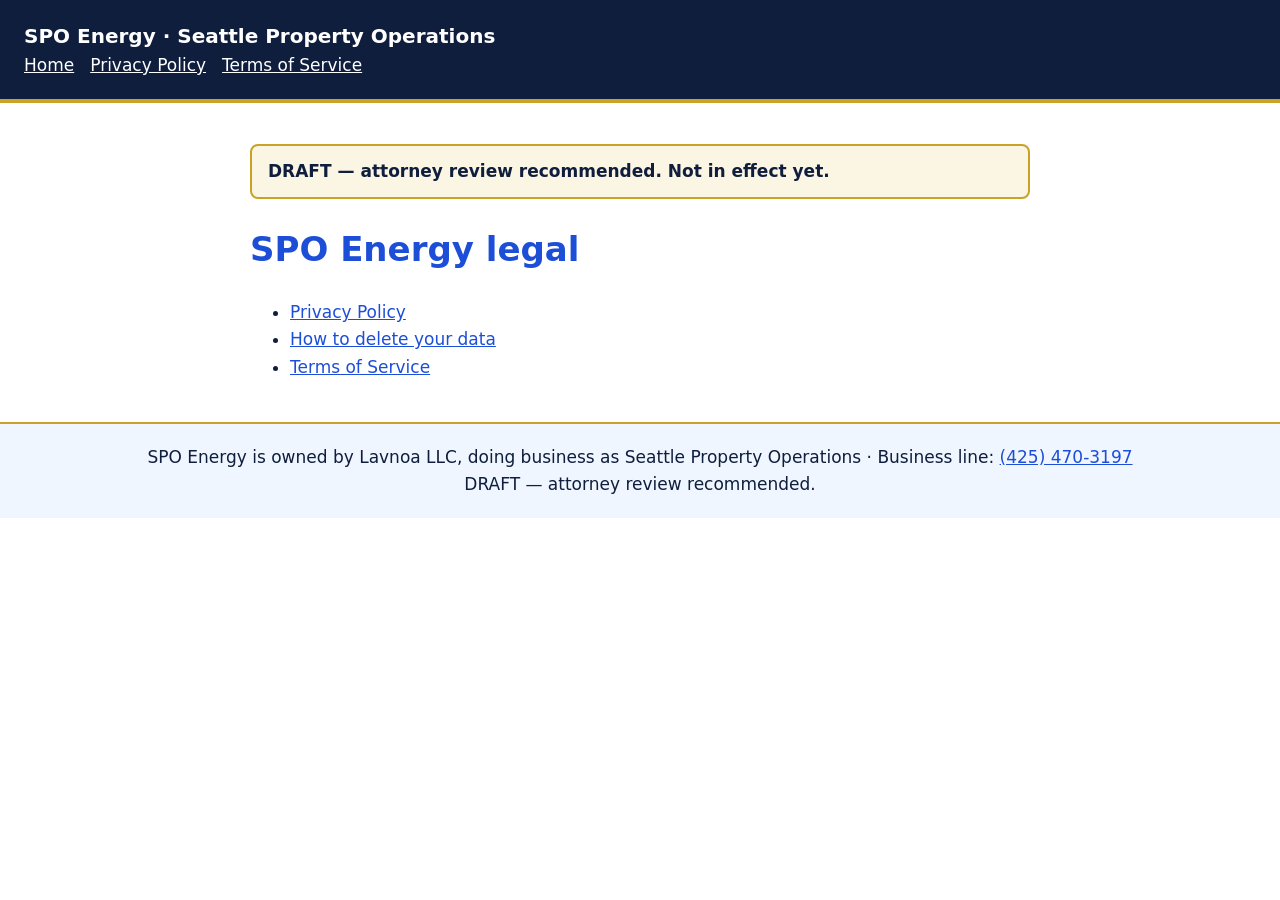
<file: index.html>
<!doctype html><html lang="en"><head><meta charset="utf-8"><meta name="viewport" content="width=device-width,initial-scale=1"><meta name="robots" content="noindex"><title>Legal · SPO Energy</title><link rel="stylesheet" href="style.css"></head><body>
<header><div class="brand">SPO Energy · Seattle Property Operations</div><nav><a href="index.html">Home</a><a href="privacy.html">Privacy Policy</a><a href="terms.html">Terms of Service</a></nav></header>
<main><p class="draft">DRAFT — attorney review recommended. Not in effect yet.</p>
<h1>SPO Energy legal</h1><ul><li><a href="privacy.html">Privacy Policy</a></li><li><a href="privacy.html#deletion">How to delete your data</a></li><li><a href="terms.html">Terms of Service</a></li></ul></main>
<footer>SPO Energy is owned by Lavnoa LLC, doing business as Seattle Property Operations · Business line: <a href="tel:+14254703197">(425) 470-3197</a><br>DRAFT — attorney review recommended.</footer></body></html>
</file>
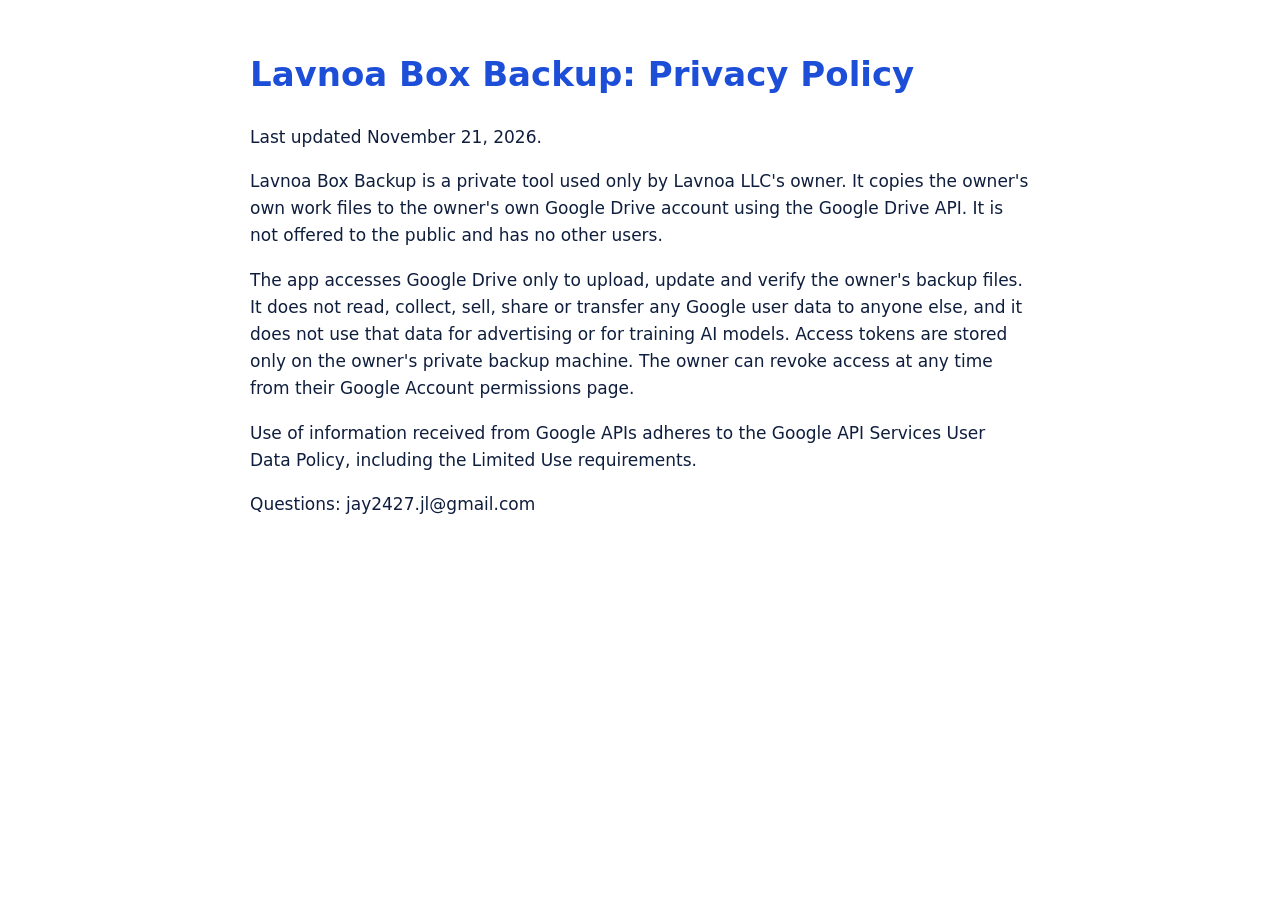
<file: backup-privacy.html>
<!doctype html>
<html lang="en"><head><meta charset="utf-8"><title>Lavnoa Box Backup - Privacy Policy</title>
<meta name="viewport" content="width=device-width, initial-scale=1"><meta name="robots" content="noindex">
<link rel="stylesheet" href="style.css"></head>
<body><main>
<h1>Lavnoa Box Backup: Privacy Policy</h1>
<p>Last updated November 21, 2026.</p>
<p>Lavnoa Box Backup is a private tool used only by Lavnoa LLC's owner. It copies the owner's own work files to the owner's own Google Drive account using the Google Drive API. It is not offered to the public and has no other users.</p>
<p>The app accesses Google Drive only to upload, update and verify the owner's backup files. It does not read, collect, sell, share or transfer any Google user data to anyone else, and it does not use that data for advertising or for training AI models. Access tokens are stored only on the owner's private backup machine. The owner can revoke access at any time from their Google Account permissions page.</p>
<p>Use of information received from Google APIs adheres to the Google API Services User Data Policy, including the Limited Use requirements.</p>
<p>Questions: jay2427.jl@gmail.com</p>
</main></body></html>
</file>
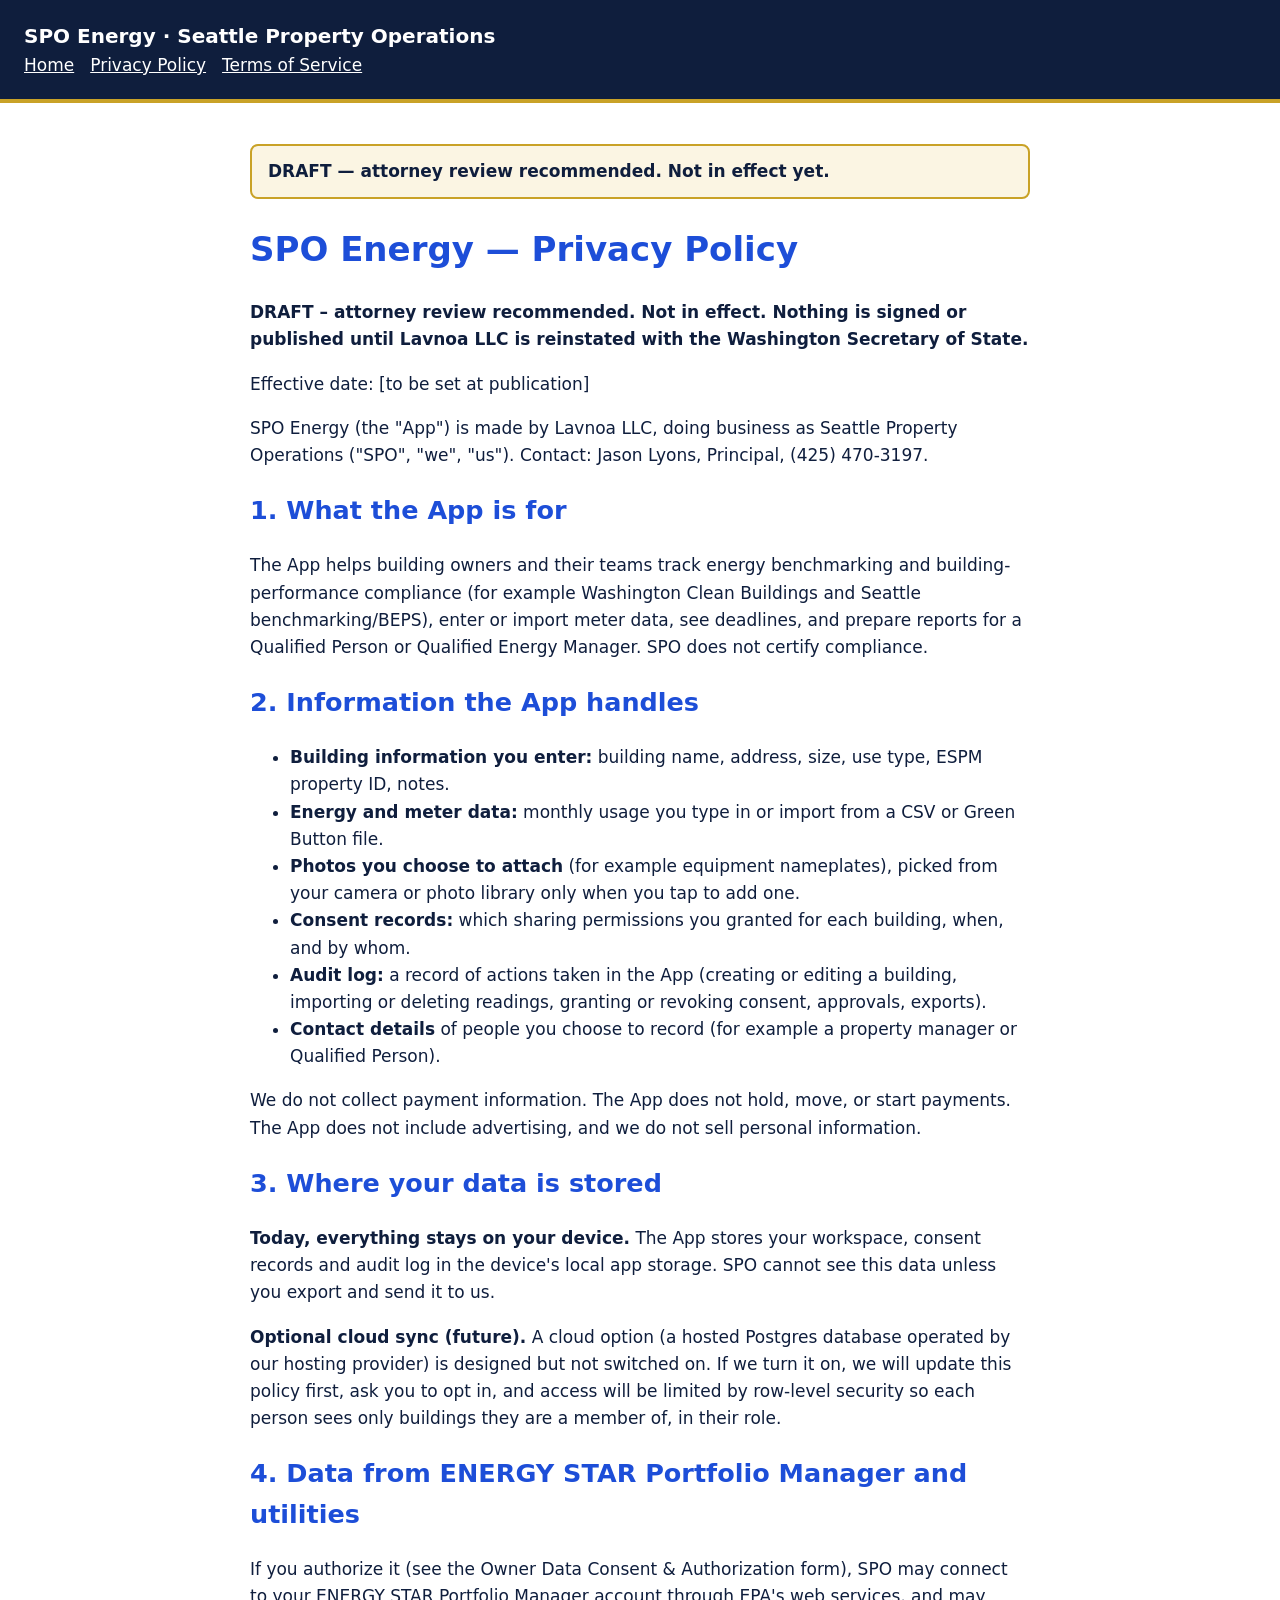
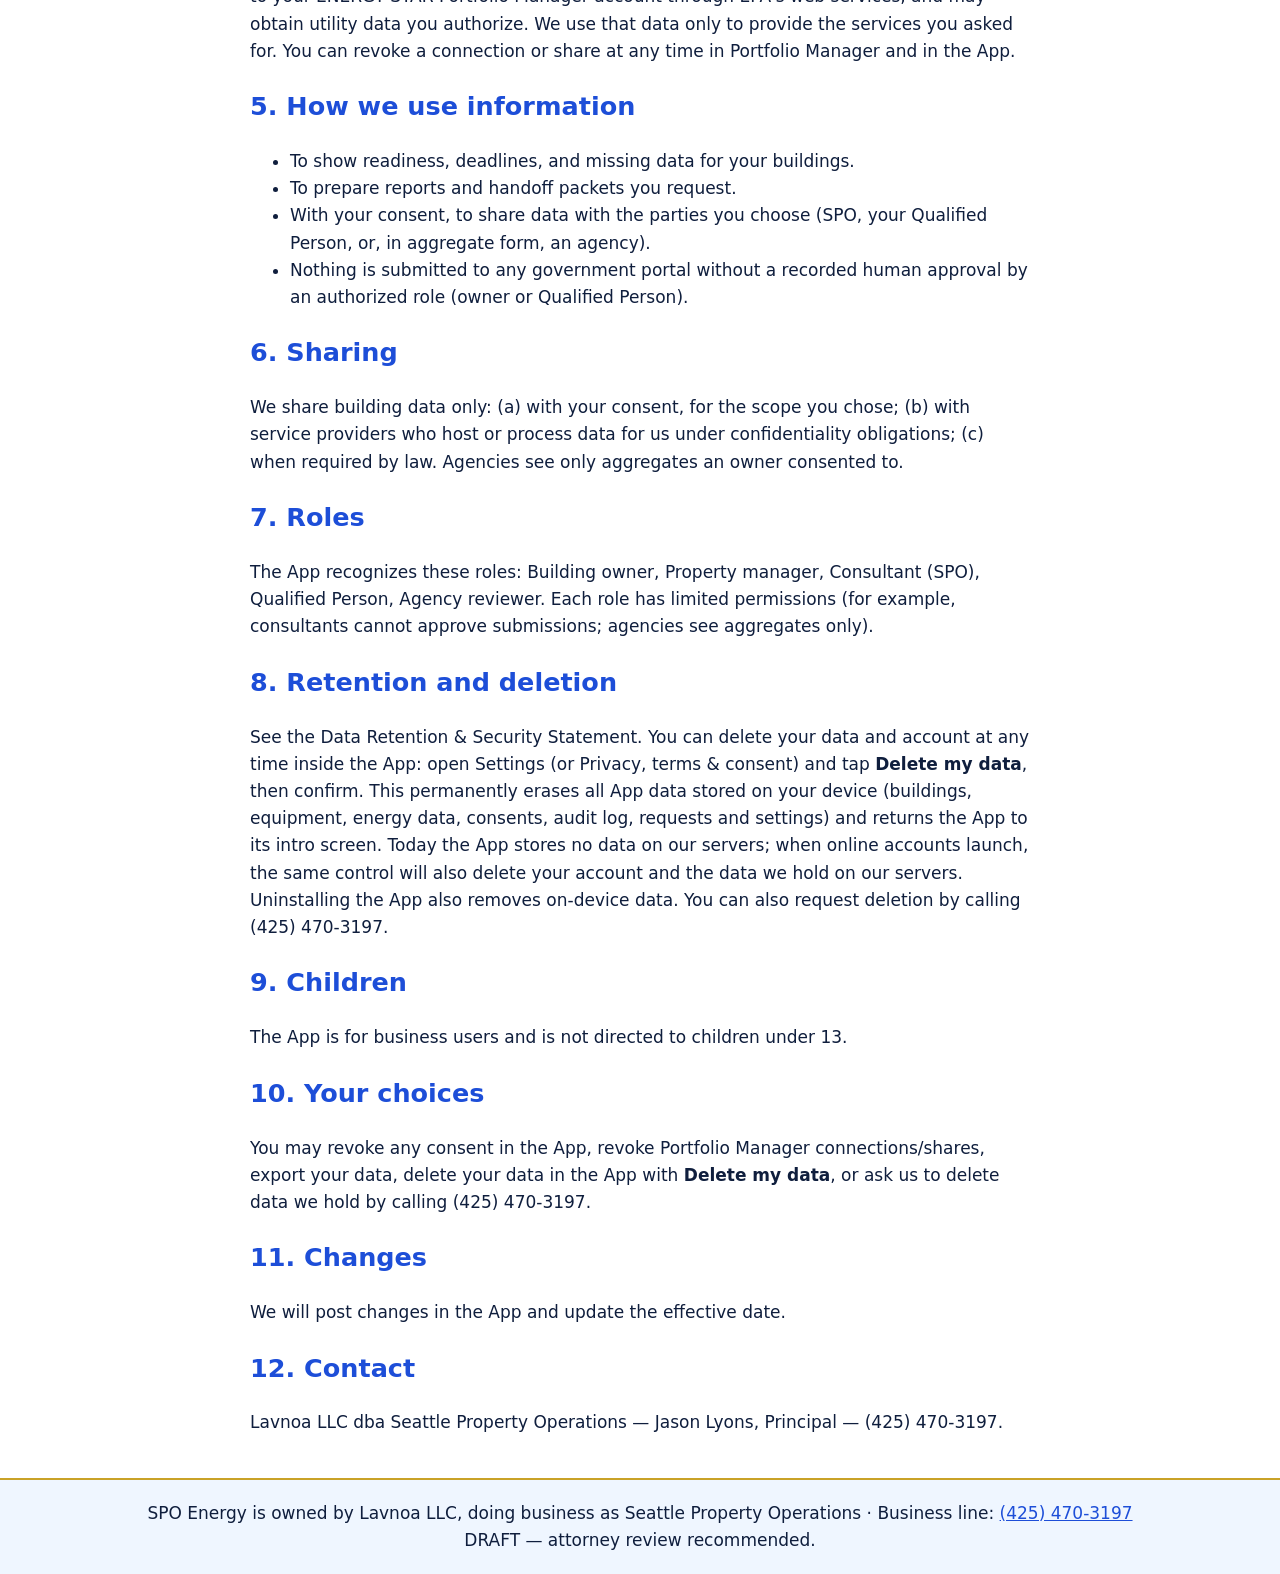
<file: privacy.html>
<!doctype html><html lang="en"><head><meta charset="utf-8"><meta name="viewport" content="width=device-width,initial-scale=1"><meta name="robots" content="noindex"><title>Privacy Policy · SPO Energy</title><link rel="stylesheet" href="style.css"></head><body>
<header><div class="brand">SPO Energy · Seattle Property Operations</div><nav><a href="index.html">Home</a><a href="privacy.html">Privacy Policy</a><a href="terms.html">Terms of Service</a></nav></header>
<main><p class="draft">DRAFT — attorney review recommended. Not in effect yet.</p>
<h1>SPO Energy — Privacy Policy</h1>
<p><strong>DRAFT – attorney review recommended. Not in effect. Nothing is signed or published until Lavnoa LLC is reinstated with the Washington Secretary of State.</strong></p>
<p>Effective date: [to be set at publication]</p>
<p>SPO Energy (the "App") is made by Lavnoa LLC, doing business as Seattle Property Operations ("SPO", "we", "us"). Contact: Jason Lyons, Principal, (425) 470-3197.</p>
<h2>1. What the App is for</h2>
<p>The App helps building owners and their teams track energy benchmarking and building-performance compliance (for example Washington Clean Buildings and Seattle benchmarking/BEPS), enter or import meter data, see deadlines, and prepare reports for a Qualified Person or Qualified Energy Manager. SPO does not certify compliance.</p>
<h2>2. Information the App handles</h2>
<ul>
<li><strong>Building information you enter:</strong> building name, address, size, use type, ESPM property ID, notes.</li>
<li><strong>Energy and meter data:</strong> monthly usage you type in or import from a CSV or Green Button file.</li>
<li><strong>Photos you choose to attach</strong> (for example equipment nameplates), picked from your camera or photo library only when you tap to add one.</li>
<li><strong>Consent records:</strong> which sharing permissions you granted for each building, when, and by whom.</li>
<li><strong>Audit log:</strong> a record of actions taken in the App (creating or editing a building, importing or deleting readings, granting or revoking consent, approvals, exports).</li>
<li><strong>Contact details</strong> of people you choose to record (for example a property manager or Qualified Person).</li>
</ul>
<p>We do not collect payment information. The App does not hold, move, or start payments. The App does not include advertising, and we do not sell personal information.</p>
<h2>3. Where your data is stored</h2>
<p><strong>Today, everything stays on your device.</strong> The App stores your workspace, consent records and audit log in the device's local app storage. SPO cannot see this data unless you export and send it to us.</p>
<p><strong>Optional cloud sync (future).</strong> A cloud option (a hosted Postgres database operated by our hosting provider) is designed but not switched on. If we turn it on, we will update this policy first, ask you to opt in, and access will be limited by row-level security so each person sees only buildings they are a member of, in their role.</p>
<h2>4. Data from ENERGY STAR Portfolio Manager and utilities</h2>
<p>If you authorize it (see the Owner Data Consent &amp; Authorization form), SPO may connect to your ENERGY STAR Portfolio Manager account through EPA's web services, and may obtain utility data you authorize. We use that data only to provide the services you asked for. You can revoke a connection or share at any time in Portfolio Manager and in the App.</p>
<h2>5. How we use information</h2>
<ul>
<li>To show readiness, deadlines, and missing data for your buildings.</li>
<li>To prepare reports and handoff packets you request.</li>
<li>With your consent, to share data with the parties you choose (SPO, your Qualified Person, or, in aggregate form, an agency).</li>
<li>Nothing is submitted to any government portal without a recorded human approval by an authorized role (owner or Qualified Person).</li>
</ul>
<h2>6. Sharing</h2>
<p>We share building data only: (a) with your consent, for the scope you chose; (b) with service providers who host or process data for us under confidentiality obligations; (c) when required by law. Agencies see only aggregates an owner consented to.</p>
<h2>7. Roles</h2>
<p>The App recognizes these roles: Building owner, Property manager, Consultant (SPO), Qualified Person, Agency reviewer. Each role has limited permissions (for example, consultants cannot approve submissions; agencies see aggregates only).</p>
<h2 id="deletion">8. Retention and deletion</h2>
<p>See the Data Retention &amp; Security Statement. You can delete your data and account at any time inside the App: open Settings (or Privacy, terms &amp; consent) and tap <strong>Delete my data</strong>, then confirm. This permanently erases all App data stored on your device (buildings, equipment, energy data, consents, audit log, requests and settings) and returns the App to its intro screen. Today the App stores no data on our servers; when online accounts launch, the same control will also delete your account and the data we hold on our servers. Uninstalling the App also removes on-device data. You can also request deletion by calling (425) 470-3197.</p>
<h2>9. Children</h2>
<p>The App is for business users and is not directed to children under 13.</p>
<h2>10. Your choices</h2>
<p>You may revoke any consent in the App, revoke Portfolio Manager connections/shares, export your data, delete your data in the App with <strong>Delete my data</strong>, or ask us to delete data we hold by calling (425) 470-3197.</p>
<h2>11. Changes</h2>
<p>We will post changes in the App and update the effective date.</p>
<h2>12. Contact</h2>
<p>Lavnoa LLC dba Seattle Property Operations — Jason Lyons, Principal — (425) 470-3197.</p></main>
<footer>SPO Energy is owned by Lavnoa LLC, doing business as Seattle Property Operations · Business line: <a href="tel:+14254703197">(425) 470-3197</a><br>DRAFT — attorney review recommended.</footer></body></html>
</file>
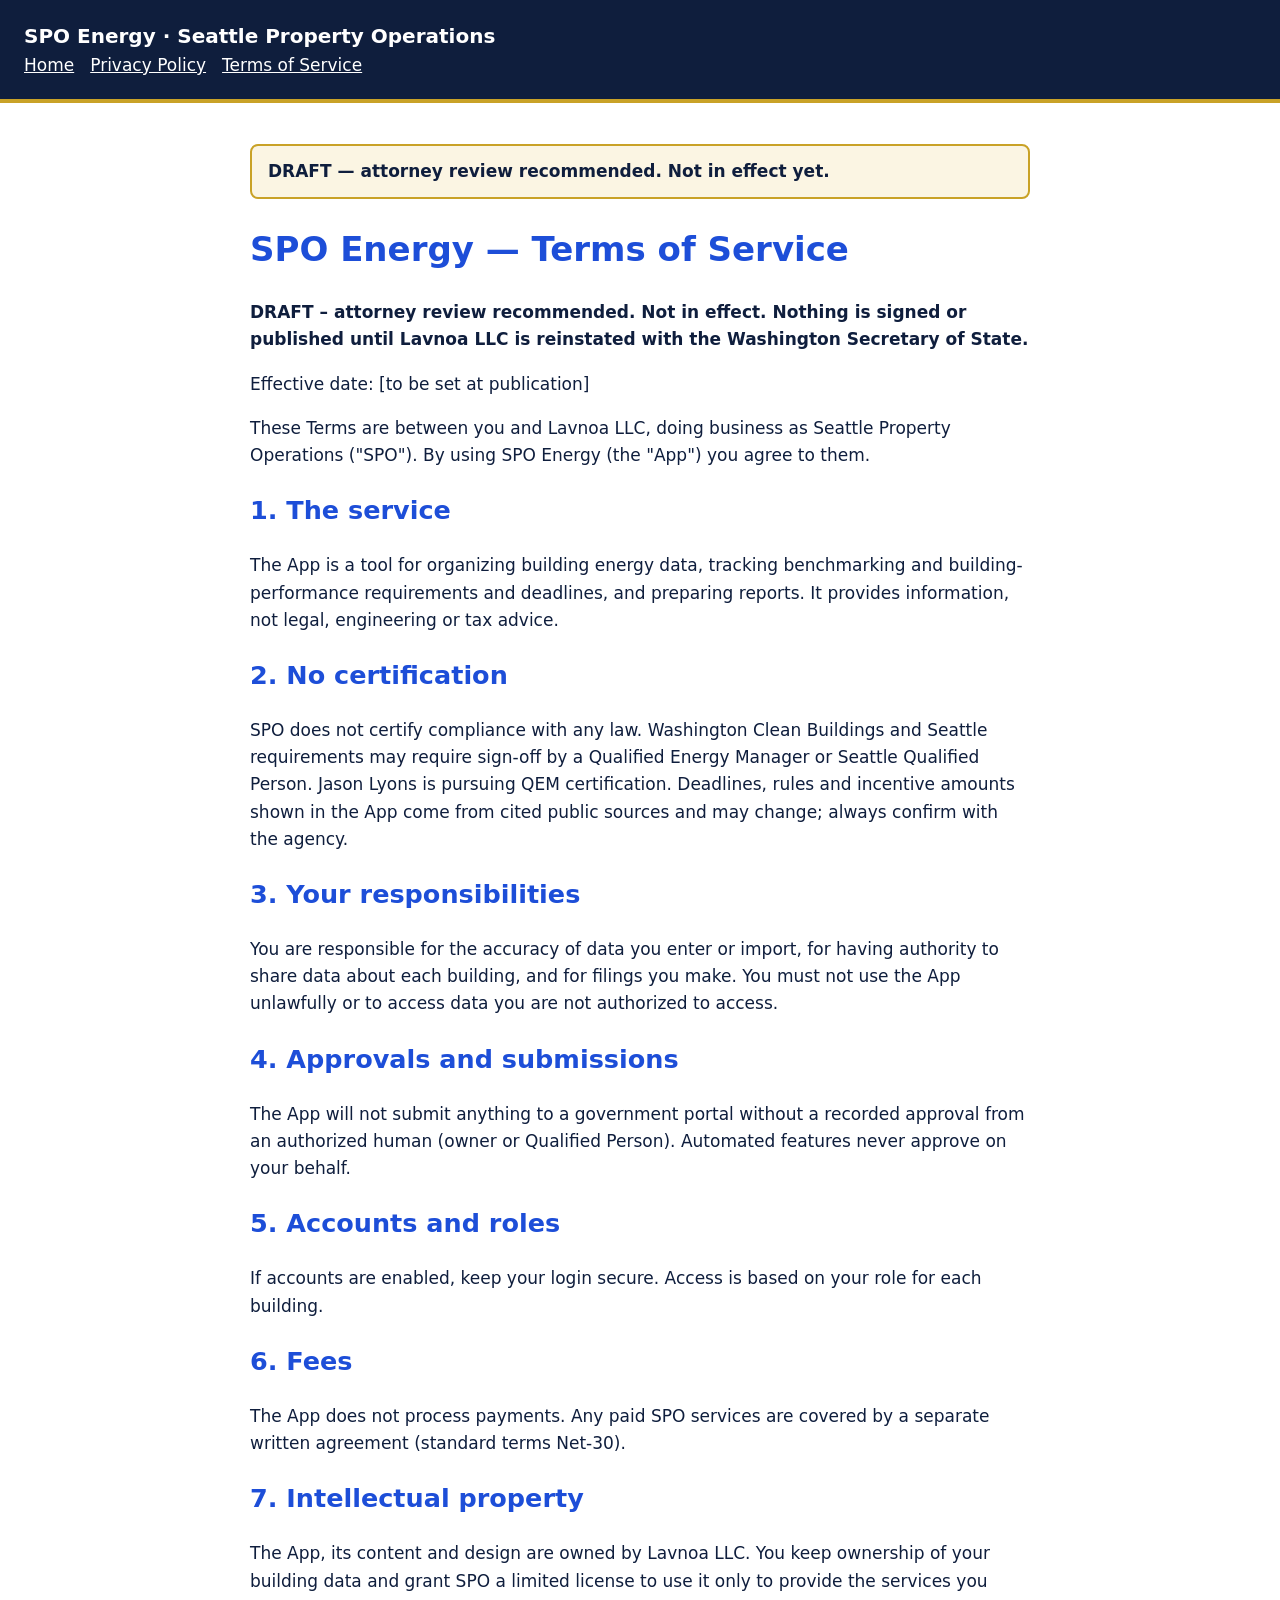
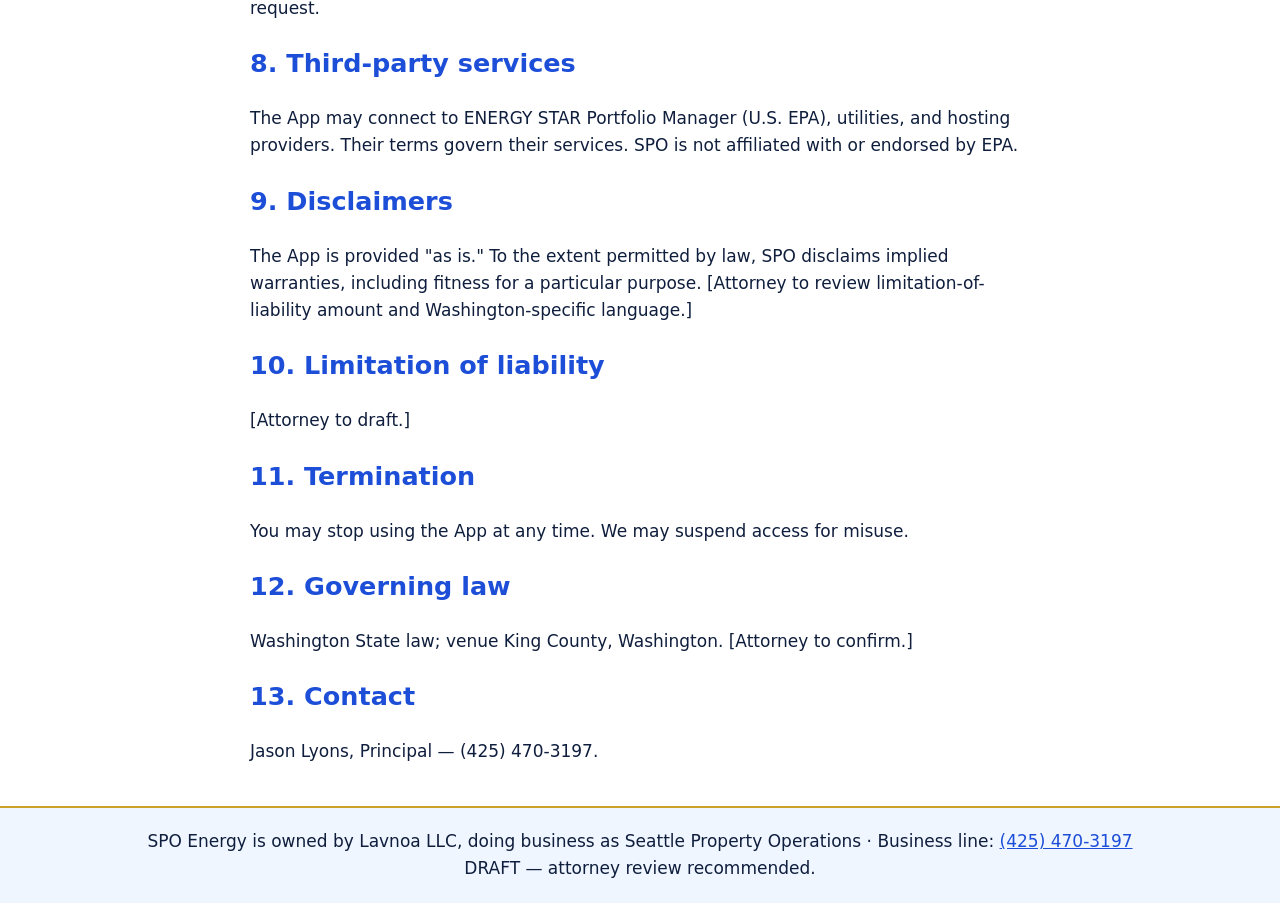
<file: terms.html>
<!doctype html><html lang="en"><head><meta charset="utf-8"><meta name="viewport" content="width=device-width,initial-scale=1"><meta name="robots" content="noindex"><title>Terms of Service · SPO Energy</title><link rel="stylesheet" href="style.css"></head><body>
<header><div class="brand">SPO Energy · Seattle Property Operations</div><nav><a href="index.html">Home</a><a href="privacy.html">Privacy Policy</a><a href="terms.html">Terms of Service</a></nav></header>
<main><p class="draft">DRAFT — attorney review recommended. Not in effect yet.</p>
<h1>SPO Energy — Terms of Service</h1>
<p><strong>DRAFT – attorney review recommended. Not in effect. Nothing is signed or published until Lavnoa LLC is reinstated with the Washington Secretary of State.</strong></p>
<p>Effective date: [to be set at publication]</p>
<p>These Terms are between you and Lavnoa LLC, doing business as Seattle Property Operations ("SPO"). By using SPO Energy (the "App") you agree to them.</p>
<h2>1. The service</h2>
<p>The App is a tool for organizing building energy data, tracking benchmarking and building-performance requirements and deadlines, and preparing reports. It provides information, not legal, engineering or tax advice.</p>
<h2>2. No certification</h2>
<p>SPO does not certify compliance with any law. Washington Clean Buildings and Seattle requirements may require sign-off by a Qualified Energy Manager or Seattle Qualified Person. Jason Lyons is pursuing QEM certification. Deadlines, rules and incentive amounts shown in the App come from cited public sources and may change; always confirm with the agency.</p>
<h2>3. Your responsibilities</h2>
<p>You are responsible for the accuracy of data you enter or import, for having authority to share data about each building, and for filings you make. You must not use the App unlawfully or to access data you are not authorized to access.</p>
<h2>4. Approvals and submissions</h2>
<p>The App will not submit anything to a government portal without a recorded approval from an authorized human (owner or Qualified Person). Automated features never approve on your behalf.</p>
<h2>5. Accounts and roles</h2>
<p>If accounts are enabled, keep your login secure. Access is based on your role for each building.</p>
<h2>6. Fees</h2>
<p>The App does not process payments. Any paid SPO services are covered by a separate written agreement (standard terms Net-30).</p>
<h2>7. Intellectual property</h2>
<p>The App, its content and design are owned by Lavnoa LLC. You keep ownership of your building data and grant SPO a limited license to use it only to provide the services you request.</p>
<h2>8. Third-party services</h2>
<p>The App may connect to ENERGY STAR Portfolio Manager (U.S. EPA), utilities, and hosting providers. Their terms govern their services. SPO is not affiliated with or endorsed by EPA.</p>
<h2>9. Disclaimers</h2>
<p>The App is provided "as is." To the extent permitted by law, SPO disclaims implied warranties, including fitness for a particular purpose. [Attorney to review limitation-of-liability amount and Washington-specific language.]</p>
<h2>10. Limitation of liability</h2>
<p>[Attorney to draft.]</p>
<h2>11. Termination</h2>
<p>You may stop using the App at any time. We may suspend access for misuse.</p>
<h2>12. Governing law</h2>
<p>Washington State law; venue King County, Washington. [Attorney to confirm.]</p>
<h2>13. Contact</h2>
<p>Jason Lyons, Principal — (425) 470-3197.</p></main>
<footer>SPO Energy is owned by Lavnoa LLC, doing business as Seattle Property Operations · Business line: <a href="tel:+14254703197">(425) 470-3197</a><br>DRAFT — attorney review recommended.</footer></body></html>
</file>
<file: style.css>
:root{--navy:#0F1E3D;--blue:#1D4ED8;--gold:#C9A227;--white:#FFFFFF;--wash:#EFF6FF}
body{margin:0;background:var(--white);color:var(--navy);font:17px/1.6 system-ui,-apple-system,"Segoe UI",sans-serif}
header{background:var(--navy);color:var(--white);padding:20px 24px;border-bottom:4px solid var(--gold)}
header a{color:var(--white);margin-right:16px}header .brand{font-weight:700;font-size:20px}
main{max-width:780px;margin:0 auto;padding:24px}h1,h2,h3{color:var(--blue)}a{color:var(--blue)}
.draft{background:#FBF5E3;border:2px solid var(--gold);color:var(--navy);padding:12px 16px;border-radius:8px;font-weight:600}
table{border-collapse:collapse;width:100%}td{border:1px solid #C7D2FE;padding:6px 8px;vertical-align:top}
footer{background:var(--wash);color:var(--navy);padding:20px 24px;text-align:center;border-top:2px solid var(--gold)}
</file>
